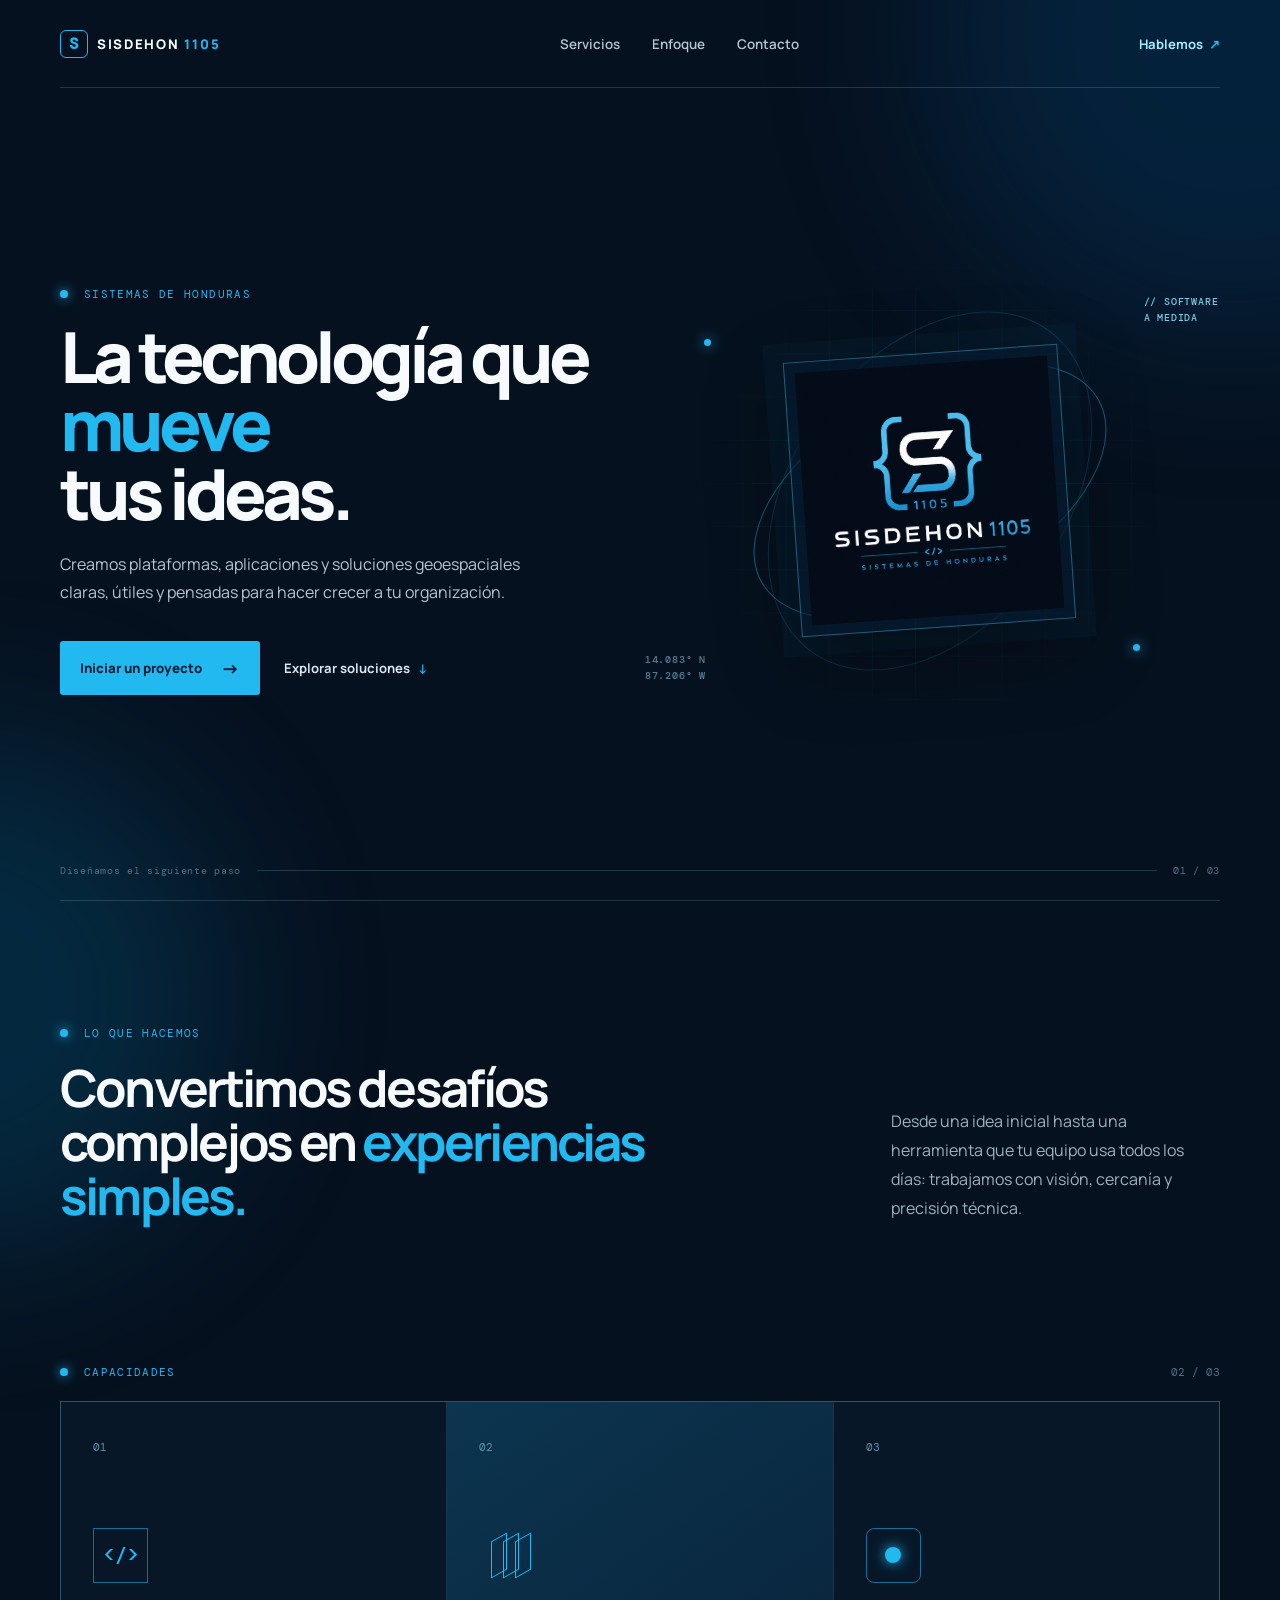
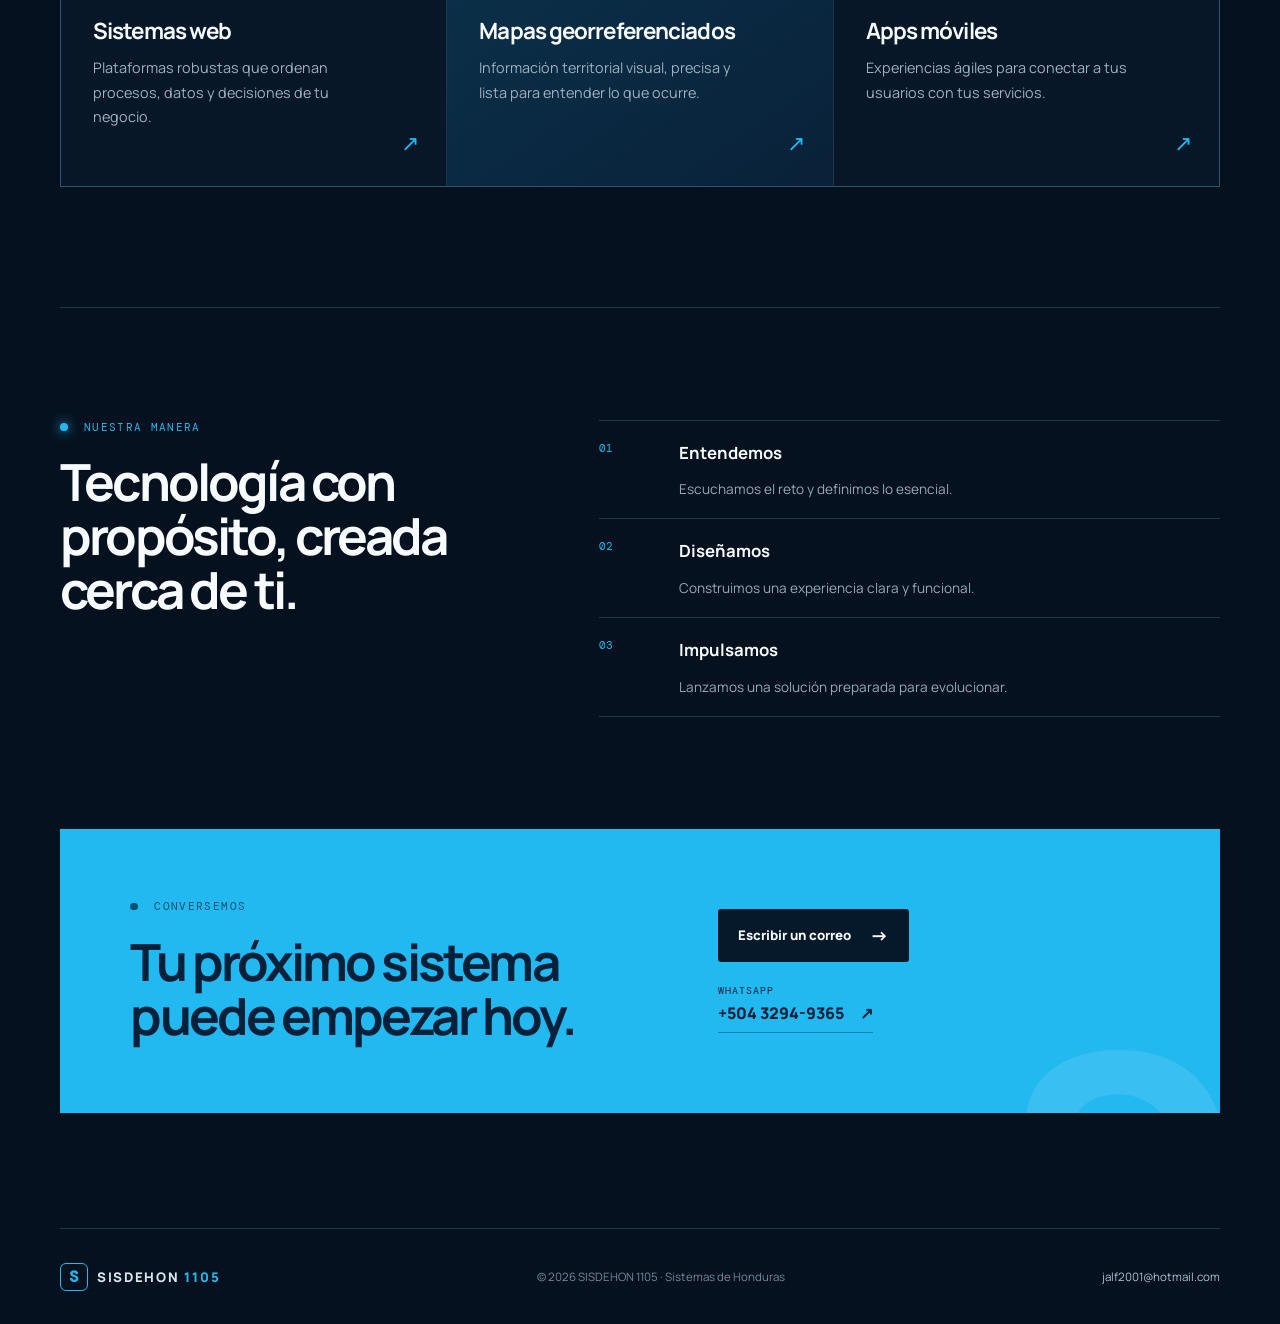
<file: index.html>
<!doctype html>
<html lang="es">
  <head>
    <meta charset="UTF-8" />
    <meta name="viewport" content="width=device-width, initial-scale=1.0" />
    <meta name="description" content="SISDEHON 1105 crea sistemas, aplicaciones y soluciones geoespaciales para organizaciones que quieren avanzar." />
    <meta name="theme-color" content="#06111f" />
    <link rel="icon" type="image/png" href="assets/sisdehon-logo.png" />
    <link rel="apple-touch-icon" href="assets/sisdehon-logo.png" />
    <title>SISDEHON 1105 | Sistemas de Honduras</title>
    <link rel="preconnect" href="https://fonts.googleapis.com" />
    <link rel="preconnect" href="https://fonts.gstatic.com" crossorigin />
    <link href="https://fonts.googleapis.com/css2?family=DM+Mono:wght@400;500&family=Manrope:wght@400;500;600;700;800&display=swap" rel="stylesheet" />
    <link rel="stylesheet" href="styles.css" />
  </head>
  <body>
    <div class="site-glow glow-one" aria-hidden="true"></div>
    <div class="site-glow glow-two" aria-hidden="true"></div>

    <header class="topbar">
      <a class="brand" href="#inicio" aria-label="SISDEHON 1105, inicio">
        <span class="brand-mark">S</span>
        <span>SISDEHON <b>1105</b></span>
      </a>
      <nav aria-label="Navegación principal">
        <a href="#servicios">Servicios</a>
        <a href="#enfoque">Enfoque</a>
        <a href="#contacto">Contacto</a>
      </nav>
      <a class="header-contact" href="https://wa.me/50432949365" target="_blank" rel="noreferrer">Hablemos <span>↗</span></a>
    </header>

    <main>
      <section class="hero" id="inicio">
        <div class="hero-copy">
          <p class="eyebrow"><i></i> Sistemas de Honduras</p>
          <h1>La tecnología que <em>mueve</em> tus ideas.</h1>
          <p class="hero-text">Creamos plataformas, aplicaciones y soluciones geoespaciales claras, útiles y pensadas para hacer crecer a tu organización.</p>
          <div class="hero-actions">
            <a class="button button-primary" href="https://wa.me/50432949365" target="_blank" rel="noreferrer">Iniciar un proyecto <span>→</span></a>
            <a class="text-link" href="#servicios">Explorar soluciones <span>↓</span></a>
          </div>
        </div>
        <div class="hero-art" aria-label="Identidad de SISDEHON 1105">
          <div class="orbital orbital-a"></div>
          <div class="orbital orbital-b"></div>
          <div class="grid-lines"></div>
          <div class="logo-frame">
            <img src="assets/sisdehon-logo.png" alt="Logotipo SISDEHON 1105" />
          </div>
          <p class="art-label label-top">// SOFTWARE<br />A MEDIDA</p>
          <p class="art-label label-bottom">14.083° N<br />87.206° W</p>
          <span class="art-dot dot-a"></span><span class="art-dot dot-b"></span>
        </div>
        <div class="hero-footer"><span>Diseñamos el siguiente paso</span><span class="hero-line"></span><span>01 / 03</span></div>
      </section>

      <section class="statement section-shell" id="enfoque">
        <p class="eyebrow"><i></i> Lo que hacemos</p>
        <div class="statement-grid">
          <h2>Convertimos desafíos complejos en <span>experiencias simples.</span></h2>
          <p>Desde una idea inicial hasta una herramienta que tu equipo usa todos los días: trabajamos con visión, cercanía y precisión técnica.</p>
        </div>
      </section>

      <section class="services section-shell" id="servicios">
        <div class="section-head">
          <p class="eyebrow"><i></i> Capacidades</p>
          <p class="section-index">02 / 03</p>
        </div>
        <div class="service-list">
          <article class="service-card">
            <span class="service-number">01</span>
            <div class="service-icon code-icon">&lt;/&gt;</div>
            <h3>Sistemas web</h3>
            <p>Plataformas robustas que ordenan procesos, datos y decisiones de tu negocio.</p>
            <span class="service-arrow">↗</span>
          </article>
          <article class="service-card featured">
            <span class="service-number">02</span>
            <div class="service-icon map-icon"><span></span><span></span><span></span></div>
            <h3>Mapas georreferenciados</h3>
            <p>Información territorial visual, precisa y lista para entender lo que ocurre.</p>
            <span class="service-arrow">↗</span>
          </article>
          <article class="service-card">
            <span class="service-number">03</span>
            <div class="service-icon app-icon"><span></span></div>
            <h3>Apps móviles</h3>
            <p>Experiencias ágiles para conectar a tus usuarios con tus servicios.</p>
            <span class="service-arrow">↗</span>
          </article>
        </div>
      </section>

      <section class="process section-shell">
        <div class="process-copy">
          <p class="eyebrow"><i></i> Nuestra manera</p>
          <h2>Tecnología con propósito, creada cerca de ti.</h2>
        </div>
        <ol>
          <li><span>01</span><div><h3>Entendemos</h3><p>Escuchamos el reto y definimos lo esencial.</p></div></li>
          <li><span>02</span><div><h3>Diseñamos</h3><p>Construimos una experiencia clara y funcional.</p></div></li>
          <li><span>03</span><div><h3>Impulsamos</h3><p>Lanzamos una solución preparada para evolucionar.</p></div></li>
        </ol>
      </section>

      <section class="contact section-shell" id="contacto">
        <div class="contact-grid">
          <div>
            <p class="eyebrow"><i></i> Conversemos</p>
            <h2>Tu próximo sistema puede empezar hoy.</h2>
          </div>
          <div class="contact-actions">
            <a class="button button-light" href="mailto:jalf2001@hotmail.com">Escribir un correo <span>→</span></a>
            <a class="contact-phone" href="https://wa.me/50432949365" target="_blank" rel="noreferrer"><span>WhatsApp</span> +504 3294-9365 <b>↗</b></a>
          </div>
        </div>
      </section>
    </main>

    <footer>
      <a class="brand" href="#inicio"><span class="brand-mark">S</span><span>SISDEHON <b>1105</b></span></a>
      <p>© <span id="year"></span> SISDEHON 1105 · Sistemas de Honduras</p>
      <a href="mailto:jalf2001@hotmail.com">jalf2001@hotmail.com</a>
    </footer>
    <script src="script.js"></script>
  </body>
</html>
</file>
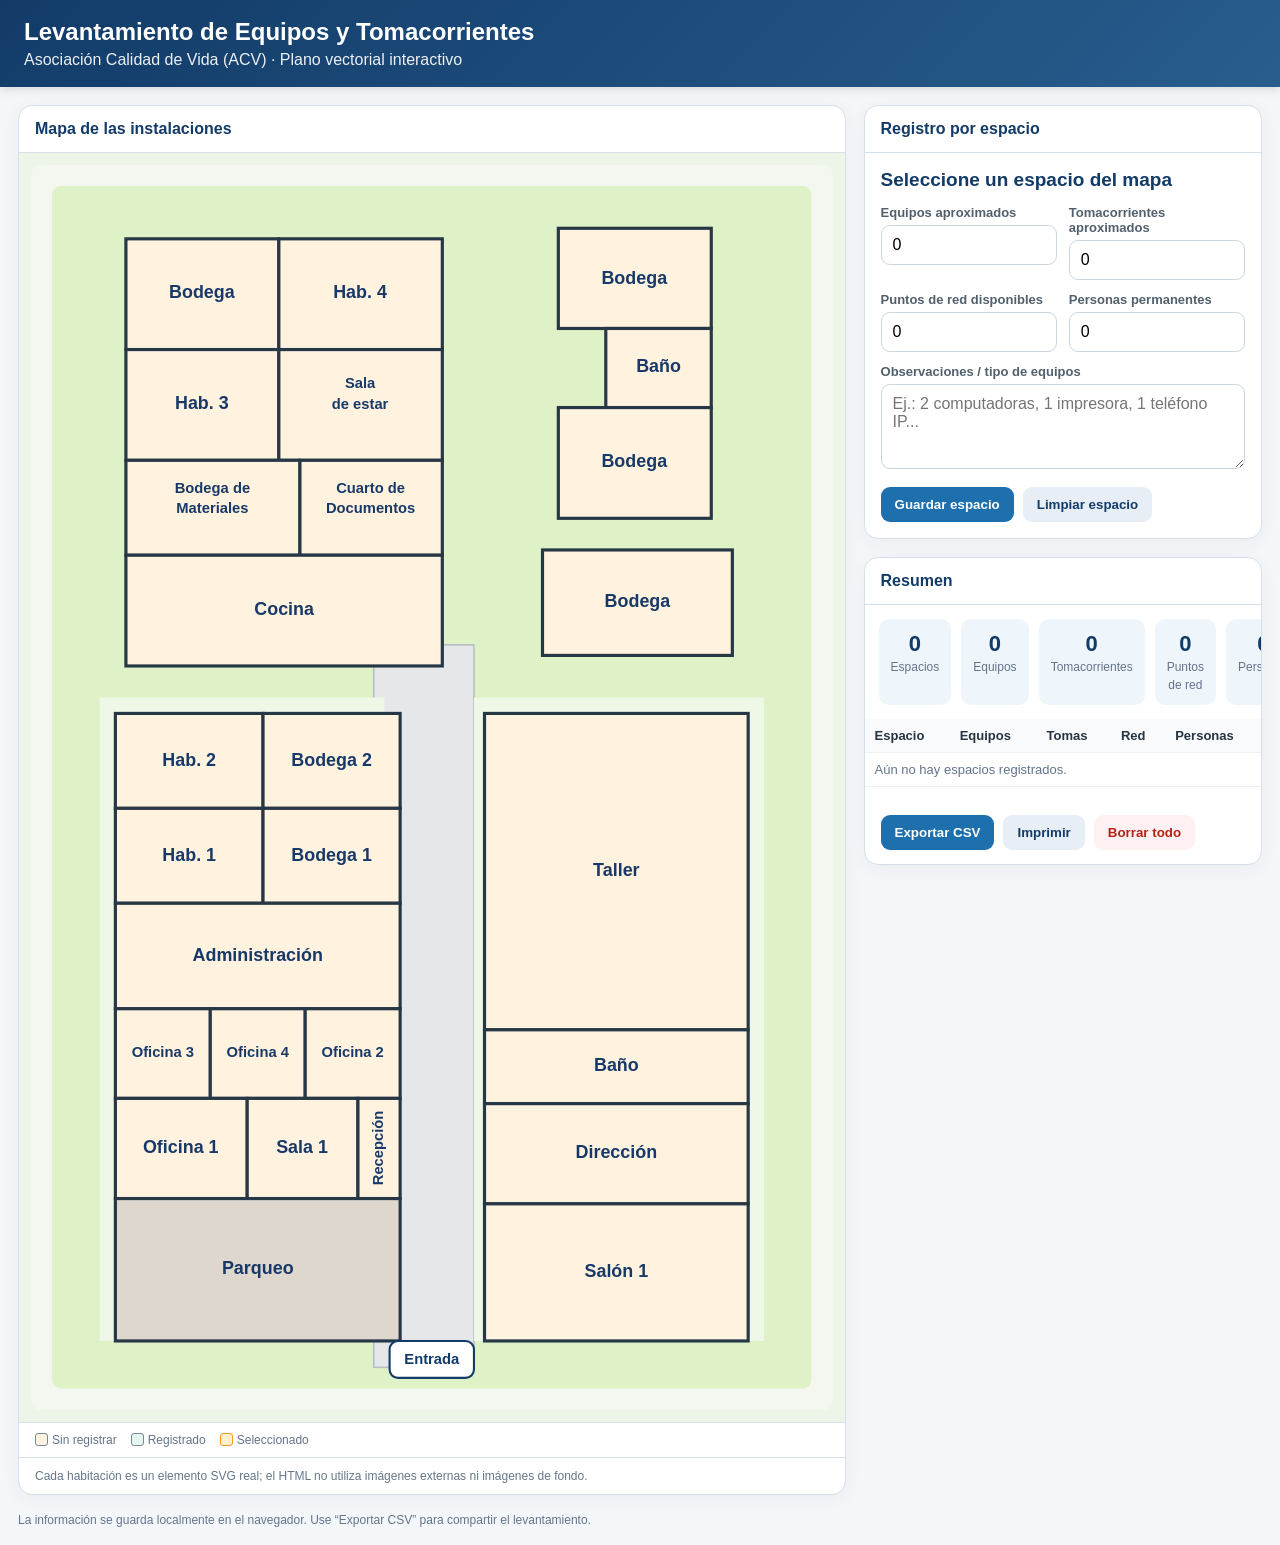
<file: lev.html>
<!DOCTYPE html>
<html lang="es">
<head>
<meta charset="UTF-8">
<meta name="viewport" content="width=device-width, initial-scale=1.0">
<title>Levantamiento de Equipos y Tomacorrientes - ACV</title>
<style>
:root{
  --azul:#123b68; --azul2:#1e6fae; --fondo:#f4f7fa; --borde:#d7e0e8;
  --texto:#263442; --habitacion:#fff2df; --verde:#eaf5df; --ok:#147d64;
}
*{box-sizing:border-box}
body{margin:0;font-family:Segoe UI,Arial,sans-serif;background:var(--fondo);color:var(--texto)}
header{background:linear-gradient(135deg,#123b68,#285d8d);color:#fff;padding:18px 24px;box-shadow:0 2px 10px #0002}
header h1{margin:0;font-size:24px} header p{margin:5px 0 0;opacity:.92}
main{max-width:1500px;margin:auto;padding:18px;display:grid;grid-template-columns:minmax(600px,1.35fr) minmax(350px,.65fr);gap:18px}
.panel{background:#fff;border:1px solid var(--borde);border-radius:14px;overflow:hidden;box-shadow:0 4px 18px #1f29370d}
.panel-title{padding:14px 16px;border-bottom:1px solid var(--borde);font-weight:700;color:var(--azul)}
.map-holder{padding:12px;background:#edf4e8}
svg{display:block;width:100%;height:auto;background:#f4f7ef;border-radius:10px}
.room{fill:var(--habitacion);stroke:#263746;stroke-width:3;cursor:pointer;transition:.12s}
.room:hover{fill:#e6f5ff;stroke:#1594da;stroke-width:4}
.room.selected{fill:#fff0cf;stroke:#f39a22;stroke-width:5}
.room.done{fill:#e6f7ed}
.room-label{pointer-events:none;text-anchor:middle;dominant-baseline:middle;font-size:17px;font-weight:700;fill:#183968}
.small-label{font-size:14px}
.wall{fill:#fff;stroke:#263746;stroke-width:3}
.grass{fill:#dff1c7}
.path{fill:#e6e7e8;stroke:#b5bdc6;stroke-width:1.5}
.parking{fill:#ddd7ce;stroke:#263746;stroke-width:3;cursor:pointer}



.side{display:flex;flex-direction:column;gap:18px}
.form{padding:16px}.current{font-size:19px;font-weight:700;color:var(--azul);margin-bottom:14px}
.grid2{display:grid;grid-template-columns:1fr 1fr;gap:12px}
label{display:block;font-size:13px;font-weight:600;color:#52606d;margin-bottom:5px}
input,textarea{width:100%;padding:10px 11px;border:1px solid #cbd5df;border-radius:9px;font:inherit}
textarea{min-height:85px;resize:vertical}
.actions{display:flex;gap:9px;flex-wrap:wrap;margin-top:14px}
button{border:0;border-radius:9px;padding:10px 14px;font-weight:700;cursor:pointer}
.primary{background:var(--azul2);color:white}.secondary{background:#e8eef5;color:var(--azul)}.danger{background:#fff1f1;color:#b42318}
.stats{display:grid;grid-template-columns:repeat(3,1fr);gap:10px;padding:14px}.stats5{grid-template-columns:repeat(5,1fr)}@media(max-width:1250px){.stats5{grid-template-columns:repeat(3,1fr)}}
.stat{background:#eef5fb;border-radius:10px;padding:12px;text-align:center}.stat b{display:block;font-size:22px;color:var(--azul)}.stat span{font-size:12px;color:#64748b}
.tablewrap{max-height:440px;overflow:auto}table{width:100%;border-collapse:collapse;font-size:13px}
th,td{padding:9px 10px;border-bottom:1px solid #edf1f5;text-align:left}th{position:sticky;top:0;background:#f8fafc}
.num{text-align:center}.hint{padding:11px 16px;border-top:1px solid var(--borde);font-size:12px;color:#667789}
.legend{display:flex;gap:14px;flex-wrap:wrap;padding:10px 16px;border-top:1px solid var(--borde);font-size:12px;color:#64748b}
.dot{width:13px;height:13px;border-radius:3px;display:inline-block;vertical-align:-2px;margin-right:4px;border:1px solid #789}
footer{max-width:1500px;margin:0 auto 18px;padding:0 18px;color:#64748b;font-size:12px}
@media(max-width:1000px){main{grid-template-columns:1fr}.map-holder{padding:6px}}
@media print{header,.actions,footer,.hint{display:none}body{background:#fff}main{display:block;padding:0}.panel{box-shadow:none;margin-bottom:12px}}
</style>
</head>
<body>
<header>
  <h1>Levantamiento de Equipos y Tomacorrientes</h1>
  <p>Asociación Calidad de Vida (ACV) · Plano vectorial interactivo</p>
</header>

<main>
<section class="panel">
<div class="panel-title">Mapa de las instalaciones</div>
<div class="map-holder">
<svg viewBox="0 0 760 1180" role="img" aria-label="Plano interactivo ACV">
  <!-- Terreno y circulaciones -->
  <rect x="20" y="20" width="720" height="1140" rx="8" class="grass"/>
  <rect x="325" y="455" width="95" height="685" class="path"/>
  <rect x="65" y="505" width="270" height="610" fill="#eff8e7"/>
  <rect x="420" y="505" width="275" height="610" fill="#eff8e7"/>

  <!-- Bloque superior izquierdo -->
  <rect data-id="bodega_sup_izq" class="room" x="90" y="70" width="145" height="105"/>
  <text class="room-label" x="162" y="122">Bodega</text>

  <rect data-id="hab4" class="room" x="235" y="70" width="155" height="105"/>
  <text class="room-label" x="312" y="122">Hab. 4</text>

  <rect data-id="hab3" class="room" x="90" y="175" width="145" height="105"/>
  <text class="room-label" x="162" y="227">Hab. 3</text>

  <rect data-id="sala_estar" class="room" x="235" y="175" width="155" height="105"/>
  <text class="room-label small-label" x="312" y="218"><tspan x="312" dy="-10">Sala</tspan><tspan x="312" dy="20">de estar</tspan></text>

  <rect data-id="bodega_materiales" class="room" x="90" y="280" width="165" height="90"/>
  <text class="room-label small-label" x="172" y="316"><tspan x="172" dy="-9">Bodega de</tspan><tspan x="172" dy="19">Materiales</tspan></text>

  <rect data-id="cuarto_documentos" class="room" x="255" y="280" width="135" height="90"/>
  <text class="room-label small-label" x="322" y="316"><tspan x="322" dy="-9">Cuarto de</tspan><tspan x="322" dy="19">Documentos</tspan></text>

  <rect data-id="cocina" class="room" x="90" y="370" width="300" height="105"/>
  <text class="room-label" x="240" y="422">Cocina</text>

  <!-- Bloques superiores derechos -->
  <rect data-id="bodega_sup_der" class="room" x="500" y="60" width="145" height="95"/>
  <text class="room-label" x="572" y="108">Bodega</text>

  <rect data-id="bano_sup" class="room" x="545" y="155" width="100" height="75"/>
  <text class="room-label" x="595" y="192">Baño</text>

  <rect data-id="bodega_media_der" class="room" x="500" y="230" width="145" height="105"/>
  <text class="room-label" x="572" y="282">Bodega</text>

  <rect data-id="bodega_aislada" class="room" x="485" y="365" width="180" height="100"/>
  <text class="room-label" x="575" y="415">Bodega</text>

  <!-- Bloque inferior izquierdo -->
  <rect data-id="hab2" class="room" x="80" y="520" width="140" height="90"/>
  <text class="room-label" x="150" y="565">Hab. 2</text>

  <rect data-id="bodega2" class="room" x="220" y="520" width="130" height="90"/>
  <text class="room-label" x="285" y="565">Bodega 2</text>

  <rect data-id="hab1" class="room" x="80" y="610" width="140" height="90"/>
  <text class="room-label" x="150" y="655">Hab. 1</text>

  <rect data-id="bodega1" class="room" x="220" y="610" width="130" height="90"/>
  <text class="room-label" x="285" y="655">Bodega 1</text>

  <rect data-id="administracion" class="room" x="80" y="700" width="270" height="100"/>
  <text class="room-label" x="215" y="750">Administración</text>

  <rect data-id="oficina3" class="room" x="80" y="800" width="90" height="85"/>
  <text class="room-label small-label" x="125" y="842">Oficina 3</text>

  <rect data-id="oficina4" class="room" x="170" y="800" width="90" height="85"/>
  <text class="room-label small-label" x="215" y="842">Oficina 4</text>

  <rect data-id="oficina2" class="room" x="260" y="800" width="90" height="85"/>
  <text class="room-label small-label" x="305" y="842">Oficina 2</text>

  <rect data-id="oficina1" class="room" x="80" y="885" width="125" height="95"/>
  <text class="room-label" x="142" y="932">Oficina 1</text>

  <rect data-id="sala1" class="room" x="205" y="885" width="105" height="95"/>
  <text class="room-label" x="257" y="932">Sala 1</text>

  <rect data-id="recepcion" class="room" x="310" y="885" width="40" height="95"/>
  <text class="room-label small-label" x="330" y="932" transform="rotate(-90 330 932)">Recepción</text>

  <rect data-id="parqueo" class="parking" x="80" y="980" width="270" height="135"/>
  <text class="room-label" x="215" y="1047">Parqueo</text>

  <!-- Bloque inferior derecho -->
  <rect data-id="taller" class="room" x="430" y="520" width="250" height="300"/>
  <text class="room-label" x="555" y="670">Taller</text>

  <rect data-id="bano_inf" class="room" x="430" y="820" width="250" height="70"/>
  <text class="room-label" x="555" y="855">Baño</text>

  <rect data-id="direccion" class="room" x="430" y="890" width="250" height="95"/>
  <text class="room-label" x="555" y="937">Dirección</text>

  <rect data-id="salon1" class="room" x="430" y="985" width="250" height="130"/>
  <text class="room-label" x="555" y="1050">Salón 1</text>

  <!-- Entrada -->
  <rect x="340" y="1115" width="80" height="35" rx="8" fill="#fff" stroke="#123b68" stroke-width="2"/>
  <text x="380" y="1137" text-anchor="middle" font-size="14" font-weight="700" fill="#123b68">Entrada</text>
</svg>
</div>
<div class="legend">
  <span><i class="dot" style="background:#fff2df"></i>Sin registrar</span>
  <span><i class="dot" style="background:#e6f7ed"></i>Registrado</span>
  <span><i class="dot" style="background:#fff0cf;border-color:#f39a22"></i>Seleccionado</span>
</div>
<div class="hint">Cada habitación es un elemento SVG real; el HTML no utiliza imágenes externas ni imágenes de fondo.</div>
</section>

<aside class="side">
<section class="panel">
<div class="panel-title">Registro por espacio</div>
<div class="form">
  <div class="current" id="current">Seleccione un espacio del mapa</div>
  <div class="grid2">
    <div><label for="equipos">Equipos aproximados</label><input id="equipos" type="number" min="0" value="0"></div>
    <div><label for="tomas">Tomacorrientes aproximados</label><input id="tomas" type="number" min="0" value="0"></div>
    <div><label for="red">Puntos de red disponibles</label><input id="red" type="number" min="0" value="0"></div>
    <div><label for="personas">Personas permanentes</label><input id="personas" type="number" min="0" value="0"></div>
  </div>
  <div style="margin-top:12px"><label for="obs">Observaciones / tipo de equipos</label><textarea id="obs" placeholder="Ej.: 2 computadoras, 1 impresora, 1 teléfono IP..."></textarea></div>
  <div class="actions"><button class="primary" id="guardar">Guardar espacio</button><button class="secondary" id="limpiar">Limpiar espacio</button></div>
</div>
</section>

<section class="panel">
<div class="panel-title">Resumen</div>
<div class="stats stats5">
  <div class="stat"><b id="cantEspacios">0</b><span>Espacios</span></div>
  <div class="stat"><b id="totalEquipos">0</b><span>Equipos</span></div>
  <div class="stat"><b id="totalTomas">0</b><span>Tomacorrientes</span></div>
  <div class="stat"><b id="totalRed">0</b><span>Puntos de red</span></div>
  <div class="stat"><b id="totalPersonas">0</b><span>Personas</span></div>
</div>
<div class="tablewrap">
<table><thead><tr><th>Espacio</th><th>Equipos</th><th>Tomas</th><th>Red</th><th>Personas</th></tr></thead><tbody id="tbody"></tbody></table>
</div>
<div class="actions" style="padding:14px 16px">
  <button class="primary" id="csv">Exportar CSV</button>
  <button class="secondary" onclick="window.print()">Imprimir</button>
  <button class="danger" id="borrarTodo">Borrar todo</button>
</div>
</section>
</aside>
</main>

<footer>La información se guarda localmente en el navegador. Use “Exportar CSV” para compartir el levantamiento.</footer>

<script>
const nombres={
 bodega_sup_izq:"Bodega (superior izquierda)",hab4:"Hab. 4",hab3:"Hab. 3",sala_estar:"Sala de estar",
 bodega_materiales:"Bodega de Materiales",cuarto_documentos:"Cuarto de Documentos",cocina:"Cocina",
 bodega_sup_der:"Bodega (superior derecha)",bano_sup:"Baño (superior)",bodega_media_der:"Bodega (media derecha)",
 bodega_aislada:"Bodega (aislada derecha)",hab2:"Hab. 2",bodega2:"Bodega 2",hab1:"Hab. 1",bodega1:"Bodega 1",
 administracion:"Administración",oficina3:"Oficina 3",oficina4:"Oficina 4",oficina2:"Oficina 2",
 oficina1:"Oficina 1",sala1:"Sala 1",recepcion:"Recepción",parqueo:"Parqueo",taller:"Taller",
 bano_inf:"Baño (inferior)",direccion:"Dirección",salon1:"Salón 1"
};
const KEY="acv_vector_v1";
let datos=JSON.parse(localStorage.getItem(KEY)||"{}");
let seleccionado=null;
const current=document.getElementById("current"), equipos=document.getElementById("equipos"),
tomas=document.getElementById("tomas"), red=document.getElementById("red"),
personas=document.getElementById("personas"), obs=document.getElementById("obs");

document.querySelectorAll("[data-id]").forEach(el=>{
  el.addEventListener("click",()=>seleccionar(el.dataset.id));
});

function seleccionar(id){
  seleccionado=id;
  document.querySelectorAll("[data-id]").forEach(el=>el.classList.toggle("selected",el.dataset.id===id));
  const d=datos[id]||{equipos:0,tomas:0,red:0,personas:0,obs:""};
  current.textContent=nombres[id];
  equipos.value=d.equipos||0;
  tomas.value=d.tomas||0;
  red.value=d.red||0;
  personas.value=d.personas||0;
  obs.value=d.obs||"";
}

function render(){
  let ce=0,ct=0,cr=0,cp=0,c=0;
  tbody.innerHTML="";
  Object.keys(nombres).forEach(id=>{
    const d=datos[id], el=document.querySelector('[data-id="'+id+'"]');
    if(el) el.classList.toggle("done",!!d);
    if(!d)return;
    c++;
    ce+=Number(d.equipos||0);
    ct+=Number(d.tomas||0);
    cr+=Number(d.red||0);
    cp+=Number(d.personas||0);
    const tr=document.createElement("tr");
    tr.style.cursor="pointer";
    tr.innerHTML=`<td>${nombres[id]}</td><td class="num">${d.equipos||0}</td><td class="num">${d.tomas||0}</td><td class="num">${d.red||0}</td><td class="num">${d.personas||0}</td>`;
    tr.onclick=()=>seleccionar(id);
    tbody.appendChild(tr);
  });
  if(!c)tbody.innerHTML='<tr><td colspan="5" style="color:#64748b">Aún no hay espacios registrados.</td></tr>';
  cantEspacios.textContent=c;
  totalEquipos.textContent=ce;
  totalTomas.textContent=ct;
  totalRed.textContent=cr;
  totalPersonas.textContent=cp;
}

guardar.onclick=()=>{
  if(!seleccionado)return alert("Seleccione primero un espacio del mapa.");
  datos[seleccionado]={
    equipos:Math.max(0,parseInt(equipos.value||0)),
    tomas:Math.max(0,parseInt(tomas.value||0)),
    red:Math.max(0,parseInt(red.value||0)),
    personas:Math.max(0,parseInt(personas.value||0)),
    obs:obs.value.trim()
  };
  localStorage.setItem(KEY,JSON.stringify(datos));render();
};

limpiar.onclick=()=>{
  if(!seleccionado)return;
  delete datos[seleccionado];localStorage.setItem(KEY,JSON.stringify(datos));
  equipos.value=0;tomas.value=0;red.value=0;personas.value=0;obs.value="";render();
};

borrarTodo.onclick=()=>{
  if(confirm("¿Desea borrar todos los datos registrados?")){
    datos={};localStorage.removeItem(KEY);render();
  }
};

csv.onclick=()=>{
  const rows=[["Espacio","Equipos","Tomacorrientes","Puntos de red","Personas permanentes","Observaciones"]];
  Object.keys(nombres).forEach(id=>{
    const d=datos[id]||{equipos:0,tomas:0,red:0,personas:0,obs:""};
    rows.push([nombres[id],d.equipos,d.tomas,d.red,d.personas,d.obs]);
  });
  const csvText=rows.map(r=>r.map(v=>'"'+String(v).replaceAll('"','""')+'"').join(",")).join("\n");
  const blob=new Blob(["\ufeff"+csvText],{type:"text/csv;charset=utf-8"});
  const a=document.createElement("a");a.href=URL.createObjectURL(blob);a.download="levantamiento_acv_vectorial.csv";a.click();
};

render();
</script>
</body>
</html>
</file>
<file: styles.css>
:root { --ink:#06111f; --ink-2:#091a2e; --blue:#22b8f0; --blue-pale:#a8edff; --paper:#f2f8fb; --muted:#92a6b8; --line:rgba(190,234,249,.17); }
* { box-sizing:border-box; }
html { scroll-behavior:smooth; }
body { margin:0; background:var(--ink); color:#f7fbfd; font-family:Manrope,Arial,sans-serif; overflow-x:hidden; }
a { color:inherit; text-decoration:none; }
.site-glow { position:fixed; pointer-events:none; z-index:-1; border-radius:50%; filter:blur(90px); opacity:.2; }
.glow-one { width:38rem; height:38rem; background:#0065ae; top:-17rem; right:-16rem; }
.glow-two { width:32rem; height:32rem; background:#008ec5; bottom:-22rem; left:-18rem; }
.topbar, .section-shell, footer { width:min(1160px, calc(100% - 3rem)); margin:auto; }
.topbar { height:5.5rem; display:flex; align-items:center; justify-content:space-between; border-bottom:1px solid var(--line); }
.brand { display:inline-flex; align-items:center; gap:.55rem; font-size:.83rem; font-weight:800; letter-spacing:.13em; white-space:nowrap; }
.brand b { color:var(--blue); font-weight:800; }
.brand-mark { width:1.75rem; height:1.75rem; display:grid; place-items:center; border:1px solid var(--blue); border-radius:6px; color:var(--blue); font-family:'DM Mono', monospace; font-size:1rem; letter-spacing:0; }
nav { display:flex; gap:2rem; color:#b5c7d4; font-size:.84rem; font-weight:600; }
nav a:hover, footer a:hover { color:var(--blue); }
.header-contact { color:var(--blue-pale); font-size:.82rem; font-weight:700; }
.header-contact span { color:var(--blue); margin-left:.2rem; }
.hero { width:min(1160px, calc(100% - 3rem)); min-height:calc(100vh - 5.5rem); margin:auto; display:grid; grid-template-columns:1fr 1fr; align-items:center; position:relative; padding:5.2rem 0 5.6rem; }
.eyebrow { color:var(--blue); font-family:'DM Mono',monospace; font-size:.7rem; letter-spacing:.12em; text-transform:uppercase; margin:0 0 1.35rem; }
.eyebrow i { width:.48rem; height:.48rem; display:inline-block; margin-right:.5rem; border-radius:50%; background:var(--blue); box-shadow:0 0 12px var(--blue); }
h1,h2,h3,p { margin-top:0; }
h1 { max-width:42rem; margin-bottom:1.45rem; font-size:clamp(3rem,5.5vw,5.65rem); line-height:.97; letter-spacing:-.07em; font-weight:800; }
h1 em { display:block; color:var(--blue); font-style:normal; }
.hero-text { max-width:30rem; color:#b4c5d1; font-size:1rem; line-height:1.75; }
.hero-actions { display:flex; align-items:center; gap:1.5rem; margin-top:2.2rem; }
.button { display:inline-flex; align-items:center; justify-content:center; gap:1.2rem; min-height:3.35rem; padding:.7rem 1.25rem; border-radius:3px; font-size:.83rem; font-weight:800; transition:transform .2s,box-shadow .2s; }
.button:hover { transform:translateY(-3px); box-shadow:0 12px 25px rgba(0,0,0,.2); }
.button span { font-size:1.15rem; }
.button-primary { background:var(--blue); color:#062037; }
.text-link { color:#d8e8ef; font-size:.82rem; font-weight:700; }
.text-link span { color:var(--blue); margin-left:.3rem; }
.hero-art { height:30rem; position:relative; display:grid; place-items:center; }
.grid-lines { position:absolute; inset:1rem; background-image:linear-gradient(rgba(72,186,225,.11) 1px,transparent 1px),linear-gradient(90deg,rgba(72,186,225,.11) 1px,transparent 1px); background-size:2.7rem 2.7rem; mask-image:radial-gradient(circle,black 20%,transparent 70%); }
.logo-frame { width:17.2rem; height:17.2rem; z-index:2; padding:.65rem; border:1px solid rgba(83,211,255,.38); background:rgba(7,29,49,.68); box-shadow:0 0 0 1.2rem rgba(17,142,190,.04),0 1.5rem 5rem rgba(0,0,0,.4); transform:rotate(-4deg); }
.logo-frame img { width:100%; height:100%; object-fit:cover; display:block; }
.orbital { position:absolute; border:1px solid rgba(43,192,239,.45); border-radius:50%; }
.orbital-a { width:24rem; height:13rem; transform:rotate(-28deg); }
.orbital-b { width:17rem; height:25rem; border-color:rgba(43,192,239,.18); transform:rotate(37deg); }
.art-label { position:absolute; z-index:3; color:#7fc9e4; font:500 .62rem/1.6 'DM Mono',monospace; letter-spacing:.08em; }
.label-top { top:2.7rem; right:.1rem; }.label-bottom { left:.3rem; bottom:2.3rem; color:#567f96; }
.art-dot { position:absolute; width:.45rem; height:.45rem; border-radius:50%; background:var(--blue); box-shadow:0 0 13px var(--blue); }.dot-a { top:5.5rem; left:4rem; }.dot-b { bottom:5rem; right:5rem; }
.hero-footer { position:absolute; bottom:1.45rem; left:0; right:0; display:flex; align-items:center; gap:1rem; color:#577084; font:400 .63rem 'DM Mono',monospace; letter-spacing:.07em; }.hero-line { flex:1; height:1px; background:var(--line); }
.statement { padding:7.8rem 0; border-top:1px solid var(--line); }.statement-grid { display:grid; grid-template-columns:1.2fr .55fr; gap:7rem; align-items:end; }.statement h2,.process h2,.contact h2 { font-size:clamp(2.25rem,4vw,4rem); line-height:1.05; letter-spacing:-.055em; margin:0; }.statement h2 span { color:var(--blue); }.statement-grid > p { color:#9db1bf; line-height:1.8; margin:0; }
.services { padding:1.1rem 0 7.5rem; }.section-head { display:flex; justify-content:space-between; align-items:flex-start; }.section-index { color:#517087; font:400 .67rem 'DM Mono',monospace; }.service-list { display:grid; grid-template-columns:repeat(3,1fr); gap:1px; background:rgba(101,193,226,.22); border:1px solid rgba(101,193,226,.22); }.service-card { position:relative; min-height:24rem; padding:2rem; background:#071728; overflow:hidden; transition:background .25s,transform .25s; }.service-card:hover { background:#0b253c; transform:translateY(-.4rem); }.service-card.featured { background:linear-gradient(145deg,#0c354f,#092139); }.service-number { color:#6293a9; font:400 .68rem 'DM Mono',monospace; }.service-icon { width:3.45rem; height:3.45rem; margin:4.5rem 0 2rem; color:var(--blue); border:1px solid rgba(33,184,240,.55); display:grid; place-items:center; font:500 1.25rem 'DM Mono',monospace; }.service-card h3 { margin-bottom:.65rem; font-size:1.4rem; letter-spacing:-.04em; }.service-card p { max-width:17rem; color:#9db1bf; font-size:.9rem; line-height:1.7; }.service-arrow { position:absolute; right:1.7rem; bottom:1.7rem; color:var(--blue); font-size:1.4rem; }.map-icon { position:relative; gap:0; border:none; }.map-icon span { position:absolute; width:1rem; height:2.3rem; border:1px solid var(--blue); transform:skewY(-29deg); }.map-icon span:nth-child(1){left:.7rem}.map-icon span:nth-child(2){left:1.45rem}.map-icon span:nth-child(3){left:2.2rem}.app-icon { border-radius:8px; }.app-icon span { width:1rem;height:1rem;border-radius:50%;background:var(--blue);box-shadow:0 0 13px var(--blue); }
.process { padding:7rem 0; border-top:1px solid var(--line); display:grid; grid-template-columns:.85fr 1.15fr; gap:5rem; }.process h2 { max-width:27rem; }.process ol { list-style:none; padding:0; margin:0; }.process li { display:grid; grid-template-columns:4rem 1fr; gap:1rem; padding:1.25rem 0; border-top:1px solid var(--line); }.process li:last-child { border-bottom:1px solid var(--line); }.process li>span { color:var(--blue); font:400 .68rem 'DM Mono',monospace; }.process h3 { margin:0 0:.3rem; font-size:1.05rem; }.process li p { color:#95aab8; font-size:.85rem; margin:0; }
.contact { padding:0 0 7.2rem; }.contact-grid { display:grid; grid-template-columns:1fr .8fr; gap:3rem; padding:4.4rem; background:var(--blue); color:#052039; position:relative; overflow:hidden; }.contact-grid:after { content:'S'; position:absolute; right:-.05em; bottom:-.55em; font:800 22rem/.75 Manrope,sans-serif; color:rgba(255,255,255,.1); }.contact .eyebrow { color:#075172; }.contact .eyebrow i { background:#075172; box-shadow:none; }.contact h2 { max-width:38rem; position:relative; z-index:1; }.contact-actions { display:flex; flex-direction:column; align-items:flex-start; justify-content:center; gap:1.35rem; position:relative; z-index:1; }.button-light { background:#06192a; color:#f7fbfd; }.contact-phone { border-bottom:1px solid rgba(5,32,57,.35); padding-bottom:.55rem; font-size:1rem; font-weight:800; }.contact-phone span { display:block; font:400 .65rem 'DM Mono',monospace; letter-spacing:.1em; text-transform:uppercase; margin-bottom:.3rem; }.contact-phone b { margin-left:.8rem; }
footer { border-top:1px solid var(--line); min-height:6rem; display:flex; align-items:center; justify-content:space-between; gap:1.5rem; color:#71899a; font-size:.72rem; }footer .brand { color:#d8e7ed; }footer p { margin:0; }footer>a:last-child { color:#a7c3d0; }
@media (max-width:760px) { .topbar, .section-shell, footer,.hero { width:min(100% - 2rem, 36rem); } nav { display:none; }.header-contact { font-size:.76rem; }.hero { display:block; min-height:auto; padding:5rem 0 5.5rem; }.hero-art { height:22rem; margin:2rem 0 0; }.logo-frame{width:12rem;height:12rem}.orbital-a{width:18rem;height:10rem}.orbital-b{width:12rem;height:19rem}.label-top{top:1rem}.label-bottom{bottom:1rem}.hero-footer { bottom:1.5rem; }.statement { padding:5rem 0; }.statement-grid,.process,.contact-grid { grid-template-columns:1fr; gap:2rem; }.services { padding-bottom:5rem; }.service-list { grid-template-columns:1fr; }.service-card { min-height:18rem; }.service-icon { margin:2.5rem 0 1.5rem; }.process { padding:5rem 0; }.contact { padding-bottom:4rem; }.contact-grid { padding:2.4rem 1.6rem; }.contact-grid:after { font-size:15rem; }footer { padding:1.6rem 0; align-items:flex-start; flex-direction:column; gap:.65rem; } footer p { order:3; }.hero-actions { align-items:flex-start; flex-direction:column; gap:1rem; } }
@media (max-width:390px) {.header-contact { display:none; }h1{font-size:2.8rem}.contact h2{font-size:2.15rem}}
</file>
